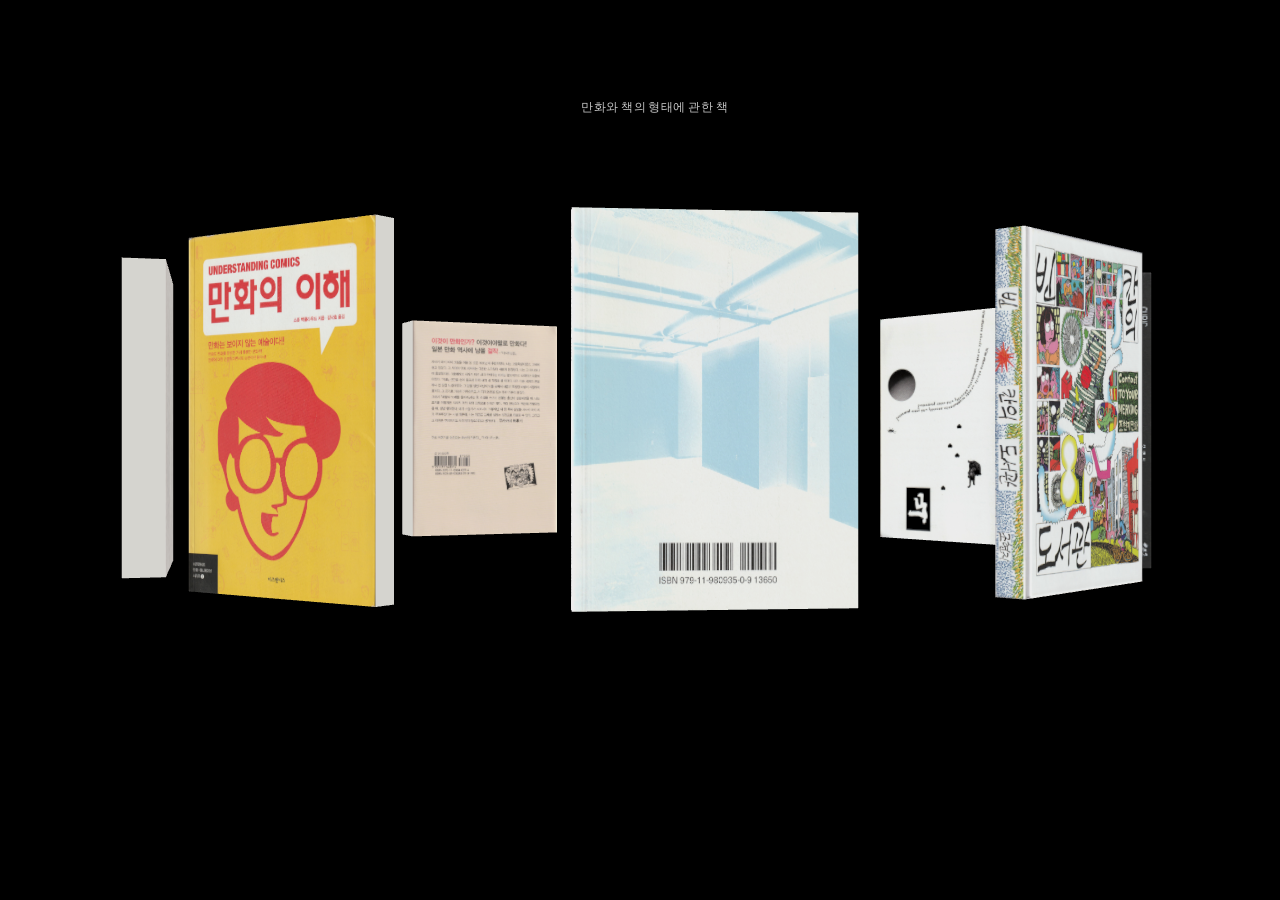
<file: 스케치/index.html>
<!doctype html>
<html lang="ko">
<head>
  <meta charset="utf-8" />
  <title>스케치</title>
  <meta name="viewport" content="width=device-width, initial-scale=1" />
  <link rel="preconnect" href="https://fonts.googleapis.com" />
  <link rel="preconnect" href="https://fonts.gstatic.com" crossorigin />
  <link href="https://fonts.googleapis.com/css2?family=Gasoek+One&family=Google+Sans+Flex:opsz,wght@6..144,1..1000&family=Google+Sans:ital,opsz,wght@0,17..18,400..700;1,17..18,400..700&family=Gowun+Batang&family=Montagu+Slab:opsz,wght@16..144,100..700&display=swap" rel="stylesheet" />
  <link rel="stylesheet" href="style.css?v=64" />
</head>
<body class="portfolio-embed">
  <header class="site-header">
    <a class="logo-link" href="index.html" aria-label="홈으로 이동">
      <span class="site-wordmark">apple.slice.kr</span>
    </a>
    <nav class="site-nav" aria-label="주요 메뉴">
      <a class="active" href="index.html">Books</a>
    </nav>
  </header>

  <p class="interaction-hint">만화와 책의 형태에 관한 책</p>

  <aside class="book-panel" id="book-panel" aria-live="polite" aria-hidden="true">
    <div class="book-heading">
      <h1 id="book-title"></h1>
      <p class="book-byline">
        <span id="book-author"></span>
        <span aria-hidden="true">·</span>
        <span id="book-year"></span>
      </p>
    </div>
    <dl class="book-details">
      <div>
        <dt>Pages</dt>
        <dd id="book-pages"></dd>
      </div>
      <div>
        <dt>Size</dt>
        <dd id="book-size"></dd>
      </div>
      <div>
        <dt>Format</dt>
        <dd id="book-format"></dd>
      </div>
    </dl>
  </aside>

<!-- 3D는 전부 JS에서 만듭니다. -->
  <!-- 1) 한국어 3D 라이브러리 (three.js가 안에 들어있어요 — 따로 설치 안 해도 됩니다) -->
  <script src="KRthree.js"></script>
  <script>
    // 한국어 함수들을 바로 쓸 수 있게 등록합니다. (이 두 줄은 그대로 두세요)
    Object.assign(window, KCC3D)
    window.THREE = KCC3D.THREE
  </script>

  <!-- 2) 내가 작성하는 코드 -->
  <script src="script.js?v=37"></script>
</body>
</html>
</file>
<file: 스케치/style.css>
@font-face {
  font-family: "Theinhardt";
  src: url("../font/Theinhardt-Regular.otf") format("opentype");
  font-style: normal;
  font-weight: 400;
  font-display: swap;
}

@font-face {
  font-family: "Theinhardt";
  src: url("../font/Theinhardt-RegularIta.otf") format("opentype");
  font-style: italic;
  font-weight: 400;
  font-display: swap;
}

@font-face {
  font-family: "Theinhardt";
  src: url("../font/Theinhardt-Bold.otf") format("opentype");
  font-style: normal;
  font-weight: 700;
  font-display: swap;
}

@font-face {
  font-family: "Theinhardt";
  src: url("../font/Theinhardt-BoldIta.otf") format("opentype");
  font-style: italic;
  font-weight: 700;
  font-display: swap;
}

@font-face {
  font-family: "P22 Mercian";
  src: url("../font/P22 Mercian W00 Regular.otf") format("opentype");
  font-style: normal;
  font-weight: 400;
  font-display: swap;
}

html, body {
  margin: 0;
  height: 100%;
  overflow: hidden;
  font-family: "Theinhardt", Arial, Helvetica, sans-serif;
  background: #000;
}
canvas {
  position: fixed;
  inset: 0;
  z-index: 0;
  display: block;
  touch-action: none;
  cursor: grab;
  filter: brightness(.93);
}

canvas:active { cursor: grabbing; }

.site-header {
  position: fixed;
  inset: 28px 32px auto;
  z-index: 10;
  display: flex;
  align-items: flex-start;
  justify-content: space-between;
}

.portfolio-embed .site-header { display: none; }

.logo-link {
  display: block;
  line-height: 0;
  text-decoration: none;
}

.site-wordmark {
  display: block;
  color: #fff;
  font-family: "Theinhardt", Arial, Helvetica, sans-serif;
  font-size: clamp(18px, 2vw, 28px);
  font-weight: 700;
  line-height: 1;
  letter-spacing: -.045em;
}

.site-nav {
  display: flex;
  gap: 24px;
}

.site-nav a {
  color: #fff;
  font-size: 13px;
  font-weight: 700;
  letter-spacing: .08em;
  text-decoration: none;
  text-transform: uppercase;
}

.site-nav a:not(.active) {
  opacity: .55;
}

.site-nav a:hover,
.site-nav a:focus-visible {
  opacity: 1;
}

.interaction-hint {
  position: fixed;
  top: clamp(62px, 11svh, 104px);
  left: 51.15%;
  z-index: 9;
  width: max-content;
  max-width: calc(100vw - 64px);
  margin: 0;
  color: rgba(255, 255, 255, .78);
  font-size: 12px;
  letter-spacing: .04em;
  opacity: 1;
  visibility: visible;
  transform: translateX(-50%);
}

.book-panel {
  position: fixed;
  top: auto;
  bottom: 32px;
  left: 51.15%;
  z-index: 100;
  width: min(421.2px, calc(81vw - 51.84px));
  max-height: calc(100svh - 96px);
  padding: 28px 30px 30px;
  box-sizing: border-box;
  overflow-y: auto;
  background: transparent;
  color: #fff;
  border: 0;
  opacity: 0;
  visibility: hidden;
  transform: translate(-50%, calc(100% + 32px)) scale(.81144);
  transform-origin: center bottom;
  pointer-events: none;
  transition: opacity .25s ease, transform .25s ease, visibility 0s linear .25s;
}

.book-panel.is-visible {
  opacity: 1;
  visibility: visible;
  transform: translate(-50%, 0) scale(.81144);
  pointer-events: auto;
  transition-delay: 0s;
}

.book-heading {
  display:flex;
  flex-wrap:nowrap;
  align-items:center;
  justify-content:flex-start;
  gap:8px 12px;
}

.book-panel h1 {
  min-width:0;
  margin: 0;
  font: 500 clamp(14.45px, 1.785vw, 24.65px)/1.05 "Montagu Slab", "Gowun Batang", Georgia, "Times New Roman", serif;
  font-optical-sizing:auto;
  letter-spacing: -.02em;
  white-space:nowrap;
}

.book-byline {
  flex:0 0 auto;
  margin:0;
  color:rgba(255,255,255,.76);
  font-size:11px;
  font-weight:400;
  letter-spacing:.04em;
  line-height:1.3;
  white-space:nowrap;
}

.book-details {
  margin: 30px 0 0;
  border-top: 1px solid rgba(255, 255, 255, .72);
}

.book-details div {
  display: grid;
  grid-template-columns: minmax(82px, .8fr) minmax(0, 1.5fr);
  align-items: baseline;
  gap: 18px;
  padding: 11px 0 12px;
  border-bottom: 1px solid rgba(255, 255, 255, .24);
}

.book-details dt {
  margin: 0;
  font-size: 10px;
  font-weight: 400;
  letter-spacing: .1em;
  line-height: 1.25;
  text-transform: uppercase;
}

.book-details dd {
  margin: 0;
  font-size: 13px;
  font-weight: 400;
  line-height: 1.35;
  overflow-wrap: anywhere;
}

@media (max-width: 600px) {
  .site-header {
    inset: 20px 20px auto;
  }

  .site-nav {
    gap: 16px;
  }

  .interaction-hint {
    max-width: calc(100vw - 40px);
  }

  .book-panel {
    right: auto;
    bottom: 25px;
    width: min(calc(81vw - 29.16px), 340.2px);
    max-height: calc(100svh - 90px);
    padding: 21px 20px 22px;
    transform: translate(-50%, calc(100% + 28px)) scale(.85);
    transform-origin:center bottom;
    transition: opacity .32s ease, transform .42s cubic-bezier(.22,.75,.24,1), visibility 0s linear .42s;
  }

  .book-panel.is-visible {
    transform: translate(-50%, 0) scale(.85);
    transition-delay: 0s;
  }

  .book-panel h1 {
    font-size: clamp(11.475px, 4.01625vw, 16.83px);
  }

  .book-heading { gap:6px 9px; }
  .book-byline { font-size:9px; }
  .book-details { margin-top:24px; }
  .book-details div {
    grid-template-columns:72px minmax(0, 1fr);
    gap:14px;
    padding:9px 0 10px;
  }

  .book-details dt {
    font-size: 8px;
  }

  .book-details dd {
    font-size: 11px;
  }

}
</file>
